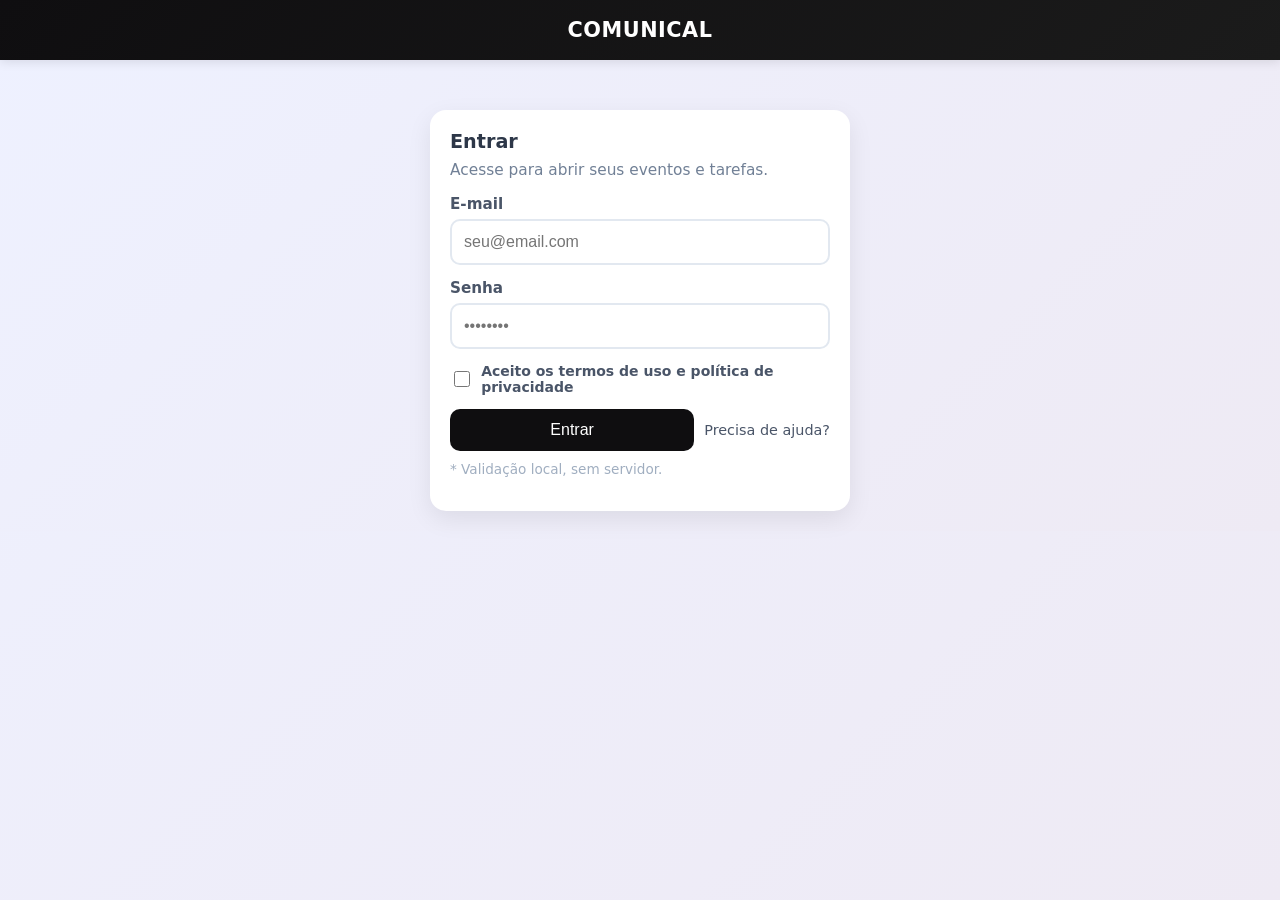
<file: COMUNICAL/eventos/index.html>
<!DOCTYPE html>
<html lang="pt-BR">
<head>
    <meta charset="UTF-8">
    <meta name="viewport" content="width=device-width, initial-scale=1.0, user-scalable=no">
    <title>Eventos - COMUNICAL</title>
    <link rel="stylesheet" href="eventos.css">
    <script src="../auth.js"></script>
</head>

<body>
    <header class="top-bar">
        <div class="menu-icon" id="menuToggle">
            <span></span>
            <span></span>
            <span></span>
        </div>
        <div class="app-title">
            <h1>Eventos</h1>
        </div>
        <div class="settings-icon">
            ⚙
        </div>
    </header>

    <main class="events-container">
        <section class="search-section">
            <div class="search-bar">
                <div class="search-input-container">
                    <span class="search-icon">🔍</span>
                    <input type="text" id="searchInput" placeholder="Buscar eventos..." class="search-input">
                    <button class="filter-btn" id="filterBtn">⋮</button>
                </div>
            </div>
        </section>

        <section class="category-section">
            <div class="category-tabs">
                <button class="category-tab active" data-category="todos">📅 Todos</button>
                <button class="category-tab" data-category="cultural">🎭 Cultural</button>
                <button class="category-tab" data-category="esportivo">⚽ Esportivo</button>
                <button class="category-tab" data-category="academico">🎓 Acadêmico</button>
                <button class="category-tab" data-category="profissional">💼 Profissional</button>
                <button class="category-tab" data-category="saude">🩺 Saúde</button>
                <button class="category-tab" data-category="social">🎉 Social</button>
            </div>
        </section>
    
        <section class="events-grid-section">
            <div class="events-grid" id="eventsGrid">
                </div>
        </section>

        <button class="fab fab-important" id="showImportantFab">🚨</button>

        <button class="fab" id="addEventFab">+</button>

        <div class="scroll-spacer"></div>
    </main>

    <div class="modal-overlay" id="modalOverlay">
        <div class="modal">
            <div class="modal-header">
                <h2>Novo Evento</h2>
                <button class="modal-close" id="modalClose">×</button>
            </div>
            <div class="modal-body">
                <form id="eventForm">
                    <div class="form-group">
                        <label for="eventTitle">Título do Evento</label>
                        <input type="text" id="eventTitle" required>
                    </div>
                    <div class="form-group">
                        <label for="eventDescription">Descrição</label>
                        <textarea id="eventDescription" rows="3"></textarea>
                    </div>
                    <div class="form-row">
                        <div class="form-group">
                            <label for="eventDate">Data</label>
                            <input type="date" id="eventDate" required>
                        </div>
                        <div class="form-group">
                            <label for="eventTime">Horário</label>
                            <input type="time" id="eventTime" required>
                        </div>
                    </div>
                    <div class="form-group">
                        <label for="eventImage">Imagem (Opcional)</label>
                        <input type="file" id="eventImage" accept="image/*">
                    </div>
                    <div class="form-group">
                        <label for="eventLocation">Local</label>
                        <input type="text" id="eventLocation" required>
                    </div>
                    <div class="form-group">
                        <label for="eventCategory">Categoria</label>
                        <select id="eventCategory" required>
                            <option value="">Selecione uma categoria</option>
                            <option value="cultural">🎭 Cultural</option>
                            <option value="esportivo">⚽ Esportivo</option>
                            <option value="academico">🎓 Acadêmico</option>
                            <option value="profissional">💼 Profissional</option>
                            <option value="saude">🩺 Saúde</option>
                            <option value="social">🎉 Social</option>
                        </select>
                    </div>
                    <div class="form-group" id="onlineEventGroup" style="display: none;">
                        <label class="checkbox-label">
                            <input type="checkbox" id="eventIsOnline">
                            É um evento online?
                        </label>
                    </div>
                    <div class="modal-actions">
                        <button type="button" class="btn-cancel" id="btnCancel">Cancelar</button>
                        <button type="submit" class="btn-save">Salvar Evento</button>
                    </div>
                </form>
            </div>
        </div>
    </div>

    <div class="modal-overlay" id="detailsModalOverlay">
        <div class="modal modal-details">
            <div class="modal-header">
                <button class="modal-back" id="detailsBack">←</button>
                <h2>Detalhes do Evento</h2>
                <button class="modal-close" id="detailsClose">×</button>
            </div>
            <div class="modal-body">
                <div class="details-image-container">
                    <img id="detailsImage" src="" alt="Imagem do evento" style="display: none;">
                    <div id="detailsPlaceholder" class="image-placeholder" style="display: none;">🖼️</div>
                </div>
                
                <h3 id="detailsTitle" class="details-title">Título do evento</h3>
                <p id="detailsDescription" class="details-description">Breve descrição do evento</p>
                <p id="detailsDateTime" class="details-datetime">📅 data e horário do evento</p>
                
                <button class="details-location-btn" id="detailsLocation">
                    📍 Localização do evento
                </button>
                
                <div class="details-actions">
                    <button class="details-action-btn" id="detailsShare" title="Compartilhar">
                        <span>🔗</span>
                    </button>
                     <button class="details-action-btn" id="detailsReminder" title="Lembrar-me">
                        <span>🔔</span>
                    </button>
                    <button class="details-action-btn details-delete" id="detailsDelete" title="Excluir">
                        <span>🗑️</span>
                    </button>
                </div>
            </div>
        </div>
    </div>
    
    <div class="modal-overlay" id="importantModalOverlay">
        <div class="modal">
            <div class="modal-header">
                <h2>Eventos Importantes</h2> <button class="modal-close" id="importantModalClose">×</button>
            </div>
            <div class="modal-body events-grid" id="importantEventsList">
                </div>
        </div>
    </div>

    <script src="eventos.js"></script>

    <script>
        verificarOrdem();
        
        const settingsIcon = document.querySelector('.settings-icon');
        if (settingsIcon) {
            settingsIcon.addEventListener('click', fazerLogout);
        }
    </script>
</body>
</html>
</file>
<file: COMUNICAL/eventos/eventos.css>
* {
    margin: 0;
    padding: 0;
    box-sizing: border-box;
    -webkit-tap-highlight-color: transparent;
}

html {
    scroll-behavior: smooth;
    -webkit-overflow-scrolling: touch;
    height: 100%;
}

body {
    font-family: system-ui, -apple-system, BlinkMacSystemFont, 'Segoe UI', Roboto, Oxygen, Ubuntu, Cantarell, 'Open Sans', 'Helvetica Neue', sans-serif;
    background: linear-gradient(180deg, #f8fafc 0%, #e2e8f0 100%);
    background-color: #e2e8f0; 
    background-image: linear-gradient(180deg, #f8fafc 0%, #e2e8f0 100%);
    background-repeat: no-repeat;
    color: #333;
    overflow-x: hidden;
    line-height: 1.5;
    padding-top: 60px;
    padding-bottom: 80px;
    min-height: 100vh;
}

.top-bar {
    position: fixed;
    top: 0;
    left: 0;
    right: 0;
    background: linear-gradient(135deg, #0f0e10 0%, #1b1b1b 100%);
    color: white;
    height: 60px;
    display: flex;
    align-items: center;
    justify-content: space-between;
    padding: 0 20px;
    box-shadow: 0 2px 20px rgba(0, 0, 0, 0.1);
    z-index: 1000;
    backdrop-filter: blur(10px);
}

.menu-icon {
    width: 28px;
    height: 28px;
    display: flex;
    flex-direction: column;
    justify-content: space-around;
    cursor: pointer;
    padding: 4px;
    border-radius: 6px;
    transition: all 0.3s ease;
}

.menu-icon:active {
    background: rgba(255, 255, 255, 0.1);
    transform: scale(0.95);
}

.menu-icon span {
    width: 100%;
    height: 2px;
    background: white;
    border-radius: 1px;
    transition: all 0.3s ease;
}

.app-title h1 {
    font-size: 1.3em;
    font-weight: 700;
    letter-spacing: 0.5px;
    margin: 0;
}

.settings-icon {
    width: 28px;
    height: 28px;
    display: flex;
    align-items: center;
    justify-content: center;
    font-size: 18px;
    cursor: pointer;
    border-radius: 6px;
    transition: all 0.3s ease;
}

.settings-icon:active {
    background: rgba(255, 255, 255, 0.1);
    transform: scale(0.95) rotate(90deg);
}

.events-container {
    padding: 20px;
    max-width: 100vw;
}

.search-section {
    margin-bottom: 20px;
}

.search-bar {
    background: white;
    border-radius: 20px;
    box-shadow: 0 4px 15px rgba(0, 0, 0, 0.1);
    padding: 15px;
}

.search-input-container {
    display: flex;
    align-items: center;
    background: #f8fafc;
    border-radius: 25px;
    padding: 12px 16px;
    gap: 12px;
}

.search-icon {
    font-size: 18px;
    color: #718096;
}

.search-input {
    flex: 1;
    border: none;
    background: transparent;
    font-size: 16px;
    color: #2d3748;
    outline: none;
}

.search-input::placeholder {
    color: #a0aec0;
}

.filter-btn {
    background: #0f0e10;
    color: white;
    border: none;
    border-radius: 50%;
    width: 32px;
    height: 32px;
    display: flex;
    align-items: center;
    justify-content: center;
    font-size: 16px;
    cursor: pointer;
    transition: all 0.2s ease;
}

.filter-btn:active {
    transform: scale(0.95);
}

.category-section {
    margin-bottom: 25px;
}

.category-tabs {
    display: flex;
    gap: 8px;
    overflow-x: auto;
    padding: 5px 0;
    -webkit-overflow-scrolling: touch;
}

.category-tabs::-webkit-scrollbar {
    display: none;
}

.category-tab {
    background: white;
    border: 2px solid #e2e8f0;
    border-radius: 20px;
    padding: 10px 16px;
    font-size: 14px;
    font-weight: 500;
    color: #4a5568;
    cursor: pointer;
    transition: all 0.2s ease;
    white-space: nowrap;
    min-width: fit-content;
}

.category-tab:active {
    transform: scale(0.95);
}

.category-tab.active {
    background: #0f0e10;
    color: white;
    border-color: #0f0e10;
}

.month-header {
    grid-column: 1 / -1; 
    font-size: 1.1rem;
    font-weight: 600;
    color: #4a5568;
    margin-top: 12px;
    margin-bottom: 0;
    text-transform: capitalize;
    padding-bottom: 5px;
}

.events-grid .month-header:first-child {
    margin-top: 0;
}

.events-grid-section {
    margin-bottom: 20px;
    border-bottom: 2px solid #e2e8f0;
    padding-bottom: 12px;
}

.events-grid {
    display: flex;
    flex-direction: column;
    gap: 12px;
}

.event-card {
    background: white;
    border-radius: 16px;
    box-shadow: 0 4px 15px rgba(0, 0, 0, 0.1);
    overflow: hidden;
    transition: all 0.3s ease;
    cursor: pointer;
    width: 100%;
    max-width: 390px;
    margin: 0 auto;
    display: flex;
    flex-direction: row;
    align-items: center;
    padding: 14px;
    min-height: 70px;
    gap: 8px;
    margin-top: 12px;
}

.event-card:active {
    transform: scale(0.98);
    box-shadow: 0 2px 8px rgba(0, 0, 0, 0.15);
}

.event-image {
    position: relative;
    width: 80px;
    height: 80px;
    flex-shrink: 0;
    border-radius: 20px;
    background: #f0f0f0;
    overflow: hidden;
}

.event-preview-img {
    width: 100%;
    height: 100%;
    object-fit: cover;
    position: absolute;
    top: 0;
    left: 0;
}

.image-placeholder {
    width: 100%;
    height: 100%;
    display: flex;
    align-items: center;
    justify-content: center;
}

.image-icon {
    font-size: 36px;
    line-height: 1;
    color: #262626;
}

.event-date-badge {
    position: absolute;
    bottom: 6px;
    left: 6px;
    background: rgba(15, 14, 16, 0.8);
    color: white;
    border-radius: 8px;
    padding: 4px 6px;
    text-align: center;
    font-size: 11px;
    font-weight: 600;
    line-height: 1.2;
    min-width: 36px;
    backdrop-filter: blur(2px);
}

.event-date-badge .day {
    display: block;
    font-size: 13px;
    font-weight: 700;
}

.event-date-badge .month {
    display: block;
    font-size: 9px;
    opacity: 0.8;
    text-transform: uppercase;
}

.event-category-badge {
    position: absolute;
    top: 6px;       
    right: 6px;     
    background: rgba(15, 14, 16, 0.7); 
    color: white;
    font-size: 16px;
    border-radius: 8px;
    padding: 5px 7px;
    line-height: 1;
    backdrop-filter: blur(2px); 
    z-index: 5;
}

.event-category-text {
    font-size: 14px;
    color: #4a5568;
    margin-bottom: 5px;
    display: flex;
    align-items: center;
    gap: 6px;
    line-height: 1.4;
    font-weight: 500;
    text-transform: capitalize;
}

.event-info {
    flex: 1;
    padding: 0;
    display: flex;
    flex-direction: column;
    justify-content: center;
    min-height: 80px;
}

.event-title {
    font-size: 16px;
    font-weight: 500;
    color: #2d3748;
    margin-bottom: 1px;
    line-height: 1.4;
    display: -webkit-box;
    -webkit-line-clamp: 2;
    -webkit-box-orient: vertical;
    overflow: hidden;
    word-break: break-word;
}

.event-description {
    display: none;
}

.event-details {
    margin-bottom: 6px;
}

.event-datetime,
.event-location {
    font-size: 14px;
    color: #4a5568;
    margin-bottom: 5px;
    display: flex;
    align-items: center;
    gap: 6px;
    line-height: 1.4;
}

.event-actions {
    display: flex;
    justify-content: space-between;
    align-items: center;
    gap: 4px;
}

.btn-important {
    flex: 1;
    background: #f8fafc;
    border: 1px solid #e2e8f0;
    border-radius: 8px;
    padding: 8px 12px;
    font-size: 12px;
    font-weight: 500;
    color: #4a5568;
    cursor: pointer;
}

.btn-important:active {
    transform: scale(0.95);
    background: #e2e8f0;
}

.btn-important.active {
    background: #fed7d7;
    color: #e53e3e;
    border-color: #feb2b2;
}

.btn-share {
    background: #0f0e10;
    color: white;
    border: none;
    border-radius: 8px;
    width: 32px;
    height: 32px;
    display: flex;
    align-items: center;
    justify-content: center;
    font-size: 14px;
    cursor: pointer;
    transition: all 0.2s ease;
}

.btn-share:active {
    transform: scale(0.95);
}

.fab {
    position: fixed;
    bottom: 100px;
    right: 20px;
    width: 56px;
    height: 56px;
    background: #0f0e10;
    color: white;
    border: none;
    border-radius: 50%;
    font-size: 24px;
    font-weight: 300;
    cursor: pointer;
    box-shadow: 0 4px 16px rgba(15, 14, 16, 0.3);
    transition: all 0.3s ease;
    z-index: 100;
}

.fab:active {
    transform: scale(0.95);
    box-shadow: 0 2px 8px rgba(15, 14, 16, 0.4);
}

.modal-overlay {
    position: fixed;
    top: 0;
    left: 0;
    width: 100vw;
    height: 100vh;
    background: rgba(0, 0, 0, 0.5);
    display: flex;
    align-items: center;
    justify-content: center;
    z-index: 2000;
    opacity: 0;
    visibility: hidden;
    transition: all 0.3s ease;
}

.modal-overlay.active {
    opacity: 1;
    visibility: visible;
}

.modal {
    background: white;
    border-radius: 20px;
    width: 95%;
    max-width: 500px;
    height: 80vh;
    transform: translateY(0);
    transition: transform 0.3s ease;
    display: flex;
    flex-direction: column;
    overflow: hidden;
}

.modal-overlay.active .modal {
    transform: translateY(0);
}

.modal-header {
    display: flex;
    justify-content: space-between;
    align-items: center;
    padding: 20px;
    border-bottom: 1px solid #e2e8f0;
}

.modal-header h2 {
    font-size: 1.2em;
    font-weight: 600;
    color: #2d3748;
}

.modal-close {
    background: none;
    border: none;
    font-size: 24px;
    color: #718096;
    cursor: pointer;
    width: 32px;
    height: 32px;
    display: flex;
    align-items: center;
    justify-content: center;
    border-radius: 50%;
    transition: all 0.2s ease;
}

.modal-close:active {
    background: #f1f5f9;
    transform: scale(0.95);
}

.modal-body {
    padding: 20px;
    flex: 1;
    overflow-y: auto;
}

.form-group {
    margin-bottom: 16px;
}

.form-row {
    display: grid;
    grid-template-columns: 1fr 1fr;
    gap: 12px;
}

.form-group label {
    display: block;
    font-size: 14px;
    font-weight: 500;
    color: #4a5568;
    margin-bottom: 6px;
}

.form-group input,
.form-group textarea,
.form-group select {
    width: 100%;
    padding: 12px;
    border: 2px solid #e2e8f0;
    border-radius: 8px;
    font-size: 16px;
    color: #2d3748;
    transition: all 0.2s ease;
}

.form-group input:focus,
.form-group textarea:focus,
.form-group select:focus {
    outline: none;
    border-color: #0f0e10;
    box-shadow: 0 0 0 3px rgba(15, 14, 16, 0.1);
}

.modal-actions {
    display: flex;
    gap: 12px;
    margin-top: 24px;
}

.btn-cancel,
.btn-save {
    flex: 1;
    padding: 12px;
    border: none;
    border-radius: 8px;
    font-size: 16px;
    font-weight: 500;
    cursor: pointer;
    transition: all 0.2s ease;
}

.btn-cancel {
    background: #f1f5f9;
    color: #4a5568;
}

.btn-cancel:active {
    transform: scale(0.95);
    background: #e2e8f0;
}

.btn-save {
    background: #0f0e10;
    color: white;
}

.btn-save:active {
    transform: scale(0.95);
    background: #1a1a1a;
}

.modal-details .modal-body {
    display: flex;
    flex-direction: column;
    gap: 0;
}

.modal-details {
    max-width: 500px;
    max-height: 90vh;
    overflow-y: auto;
}

.modal-back {
    background: transparent;
    border: none;
    font-size: 24px;
    cursor: pointer;
    padding: 8px;
    color: white;
    transition: transform 0.2s ease;
}

.modal-details .modal-back {
    color: #718096;
}

.modal-back:hover {
    transform: translateX(-4px);
}

.details-image-container {
    width: 100%;
    height: 250px;
    background: linear-gradient(135deg, #e2e8f0, #cbd5e0);
    border-radius: 16px;
    margin-bottom: 20px;
    overflow: hidden;
    display: flex;
    align-items: center;
    justify-content: center;
}

.details-image-container img {
    width: 100%;
    height: 100%;
    object-fit: cover;
}

.details-image-container .image-placeholder {
    font-size: 48px;
    color: #a0aec0;
}

.details-title {
    font-size: 24px;
    font-weight: 700;
    margin-bottom: 12px;
    color: #1a202c;
}

.details-description {
    font-size: 16px;
    color: #4a5568;
    margin-bottom: 16px;
    line-height: 1.6;
}

.details-datetime {
    font-size: 15px;
    color: #2d3748;
    margin-bottom: 16px;
    font-weight: 500;
}

.details-location-btn {
    background: #0f0e10;
    color: white;
    border: none;
    padding: 12px 24px;
    border-radius: 25px;
    font-size: 15px;
    font-weight: 500;
    cursor: pointer;
    margin-bottom: 24px;
    transition: all 0.3s ease;
    width: 100%;
    max-width: 300px;
    display: block;
    margin-left: auto;
    margin-right: auto;
}

.details-location-btn:hover {
    background: #2d3748;
    transform: translateY(-2px);
    box-shadow: 0 4px 12px rgba(0, 0, 0, 0.15);
}

.details-actions {
    display: flex;
    justify-content: center;
    gap: 20px;
    padding-top: 20px;
    border-top: 1px solid #e2e8f0;
}

.details-action-btn {
    background: #f7fafc;
    border: 2px solid #e2e8f0;
    border-radius: 50%;
    width: 56px;
    height: 56px;
    display: flex;
    align-items: center;
    justify-content: center;
    cursor: pointer;
    transition: all 0.3s ease;
    font-size: 24px;
}

.details-action-btn:hover {
    background: #edf2f7;
    transform: translateY(-4px);
    box-shadow: 0 6px 16px rgba(0, 0, 0, 0.1);
}

.details-action-btn.active {
    background: #0f0e10;
    border-color: #0f0e10;
}

.details-delete {
    border-color: #fc8181;
}

.details-delete:hover {
    background: #fc8181;
    border-color: #fc8181;
}

.details-delete:hover span {
    filter: brightness(0) invert(1);
}

.image-preview-container {
    margin-top: 10px;
    display: none;
}

.image-preview {
    width: 100%;
    max-height: 200px;
    object-fit: cover;
    border-radius: 12px;
    border: 2px solid #e2e8f0;
}

.remove-image-btn {
    background: #fc8181;
    color: white;
    border: none;
    padding: 6px 12px;
    border-radius: 6px;
    font-size: 12px;
    cursor: pointer;
    margin-top: 8px;
    transition: all 0.2s ease;
}

.remove-image-btn:hover {
    background: #f56565;
}

.scroll-spacer {
    height: 40px;
}

@keyframes fadeIn {
    from {
        opacity: 0;
        transform: translateY(10px);
    }
    to {
        opacity: 1;
        transform: translateY(0);
    }
}

.event-card {
    animation: fadeIn 0.3s ease;
}

.event-card.hidden {
    display: none;
}

::-webkit-scrollbar {
    width: 4px;
}

::-webkit-scrollbar-track {
    background: transparent;
}

::-webkit-scrollbar-thumb {
    background: rgba(0, 0, 0, 0.2);
    border-radius: 2px;
}

::-webkit-scrollbar-thumb:hover {
    background: rgba(0, 0, 0, 0.3);
}

@media (max-width: 480px) {
    .form-row {
        grid-template-columns: 1fr;
    }
}

.loading {
    opacity: 0.6;
    pointer-events: none;
}

.empty-state {
    text-align: center;
    padding: 40px 20px;
    color: #718096;
}

.empty-state h3 {
    font-size: 18px;
    margin-bottom: 8px;
    color: #4a5568;
}

.empty-state p {
    font-size: 14px;
    line-height: 1.5;
}

.fab-important {
    left: 20px;
    right: auto;
    background: #0f0e10;
    font-size: 20px;
}

.fab-important:active {
    background: #c53030;
}

#importantModalOverlay .modal-header {
    justify-content: space-between;
}

#importantEventsList {
    display: flex;
    flex-direction: column;
    gap: 10px;
}

#importantEventsList.events-grid {
    grid-template-columns: 1fr;
}

#importantEventsList .event-card {
    display: flex;
    flex-direction: row;
    height: auto;
    min-height: 120px;
    box-shadow: none;
    border: 1px solid #e2e8f0;
}

#importantEventsList .event-image {
    width: 120px;
    height: 120px;
    flex-shrink: 0;
}

#importantEventsList .event-info {
    flex: 1;
    display: flex;
    flex-direction: column;
    justify-content: space-between;
}

.online-badge {
    font-weight: 500;
    color: #718096;
    font-size: 0.8em;
    display: inline-flex;
    align-items: center;
}

.online-badge::before {
    content: '•';
    margin-left: 2px; 
    margin-right: 6px; 
    color: #718096;   
}

.checkbox-label {
    display: flex;
    align-items: center;
    gap: 10px;
    font-size: 14px;
    font-weight: 500;
    color: #4a5568;
    cursor: pointer;
}

.checkbox-label input[type="checkbox"] {
    width: 18px;
    height: 18px;
    cursor: pointer;
}
</file>
<file: COMUNICAL/calendario/calendario-mobile.css>
* {
    margin: 0;
    padding: 0;
    box-sizing: border-box;
}

body {
    font-family: 'Segoe UI', Tahoma, Geneva, Verdana, sans-serif;
    background: linear-gradient(135deg, #eef1ff 0%, #eeeaf4 100%);
    min-height: 100vh;
    color: #333;
}

.top-bar {
    background: linear-gradient(135deg, #0f0e10 0%, #1b1b1b 100%);
    color: white;
    height: 60px;
    display: flex;
    align-items: center;
    justify-content: space-between;
    padding: 0 20px;
    box-shadow: 0 2px 10px rgba(0, 0, 0, 0.1);
    position: fixed;
    top: 0;
    left: 0;
    right: 0;
    z-index: 1000;
}

.menu-icon {
    width: 30px;
    height: 30px;
    display: flex;
    flex-direction: column;
    justify-content: space-around;
    cursor: pointer;
    padding: 5px;
}

.menu-icon span {
    width: 100%;
    height: 3px;
    background: white;
    border-radius: 2px;
    transition: all 0.3s ease;
}

.settings-icon {
    width: 30px;
    height: 30px;
    display: flex;
    align-items: center;
    justify-content: center;
    font-size: 20px;
    cursor: pointer;
    border-radius: 50%;
    transition: all 0.3s ease;
}

.mobile-container {
    padding-top: 60px;
    min-height: 100vh;
    overflow-y: auto;
    -webkit-overflow-scrolling: touch;
}


section {
    margin-bottom: 20px;
}

.calendar-section {
    background: transparent;
    margin: 0;
    padding: 0;
}

.calendar-container {
    max-width: 100%;
}

.calendar-header {
    display: flex;
    justify-content: space-between;
    align-items: center;
    margin-bottom: 20px;
    padding: 0 10px;
}

.calendar-header h2 {
    font-size: 1.4em;
    color: #2d3748;
    font-weight: 600;
}
.nav-btn {
    background: #0f0e10;
    color: white;
    border: none;
    border-radius: 50%;
    width: 44px;
    height: 44px;
    font-size: 20px;
    cursor: pointer;
    display: flex;
    align-items: center;
    justify-content: center;
    transition: all 0.3s ease;
    box-shadow: 0 2px 8px rgba(15, 14, 16, 0.2);
}

.nav-btn:active {
    transform: scale(0.95);
    box-shadow: 0 1px 4px rgba(15, 14, 16, 0.3);
}

.calendar-grid {
    margin-bottom: 15px;
}

.weekdays {
    display: grid;
    grid-template-columns: repeat(7, 1fr);
    gap: 2px;
    margin-bottom: 10px;
}

.weekday {
    text-align: center;
    font-weight: 600;
    color: #0f0e10;
    padding: 8px 4px;
    font-size: 0.9em;
}

.days-grid {
    display: grid;
    grid-template-columns: repeat(7, 1fr);
    gap: 2px;
}

.day {
    aspect-ratio: 1;
    display: flex;
    align-items: center;
    justify-content: center;
    border-radius: 12px;
    cursor: pointer;
    font-size: 1em;
    font-weight: 500;
    transition: all 0.2s ease;
    min-height: 44px;
    background: #f8fafc;
}

.day:active {
    transform: scale(0.95);
}

.day:hover {
    background: #e2e8f0;
    transform: scale(1.05);
}

.day.current-month {
    color: #2d3748;
}

.day.other-month {
    color: #a0aec0;
}

.day.today {
    background: #0f0e10;
    color: white;
    font-weight: 700;
}

.day.selected {
    background: #0F0E10;
    color: white;
    font-weight: 700;
}

.day.weekend {
    color: #e53e3e;
}

.day.weekend.other-month {
    color: #feb2b2;
}

.month-selector {
    display: flex;
    gap: 10px;
    margin-top: 15px;
}

.month-selector select {
    flex: 1;
    padding: 8px 12px;
    border: 2px solid #e2e8f0;
    border-radius: 8px;
    background: white;
    font-size: 0.9em;
    cursor: pointer;
    transition: border-color 0.2s ease;
}

.month-selector select:focus {
    outline: none;
    border-color: #667eea;
}

.daily-tasks-section, .future-events-section {
    background: white;
    margin: 0;
    padding: 20px;
    border-radius: 15px;
    box-shadow: 0 4px 15px rgba(0, 0, 0, 0.1);
    margin: 20px;
    margin-bottom: 0;
}

.section-header {
    display: flex;
    justify-content: space-between;
    align-items: center;
    margin-bottom: 20px;
}

.section-header h2 {
    color: #2d3748;
    font-size: 1.4em;
    font-weight: 600;
    margin: 0;
}

.add-btn {
    background: #0f0e10;
    color: white;
    border: none;
    padding: 8px 16px;
    border-radius: 8px;
    cursor: pointer;
    font-size: 0.9em;
    font-weight: 500;
    transition: all 0.3s ease;
}

.add-btn:hover {
    background: #2d3748;
    transform: translateY(-2px);
}

.task-input-area,
.event-input-area {
    background: white;
    padding: 15px;
    border-radius: 8px;
    margin-bottom: 15px;
    border: 2px solid #e2e8f0;
}

.task-input-area input,
.event-input-area input {
    width: 100%;
    padding: 10px;
    border: 1px solid #e2e8f0;
    border-radius: 6px;
    font-size: 0.9em;
    margin-bottom: 10px;
}

.event-input-area {
    display: grid;
    grid-template-columns: 2fr 1fr 1fr;
    gap: 10px;
    align-items: start;
}

.event-input-area input {
    margin-bottom: 0;
}

.task-input-buttons,
.event-input-buttons {
    display: flex;
    gap: 10px;
    grid-column: 1 / -1;
}

.save-btn,
.cancel-btn {
    padding: 8px 16px;
    border: none;
    border-radius: 6px;
    cursor: pointer;
    font-size: 0.85em;
    font-weight: 500;
    transition: all 0.2s ease;
}

.save-btn {
    background: #48bb78;
    color: white;
}

.save-btn:hover {
    background: #38a169;
}

.cancel-btn {
    background: #e2e8f0;
    color: #4a5568;
}

.cancel-btn:hover {
    background: #cbd5e0;
}

.tasks-list,
.events-list {
    display: flex;
    flex-direction: column;
    gap: 10px;
}

.task-item {
    display: flex;
    align-items: center;
    gap: 12px;
    padding: 12px;
    background: white;
    border-radius: 8px;
    border: 1px solid #e2e8f0;
    transition: all 0.2s ease;
}

.task-item:hover {
    border-color: #0f0e10;
    transform: translateX(5px);
}

.task-item.completed {
    opacity: 0.6;
    background: #f7fafc;
}

.task-item.completed label {
    text-decoration: line-through;
    color: #718096;
}

.task-checkbox {
    width: 18px;
    height: 18px;
    cursor: pointer;
}

.task-item label {
    flex: 1;
    cursor: pointer;
    color: #2d3748;
    font-size: 0.95em;
}

.delete-task,
.delete-event {
    background: #fed7d7;
    color: #e53e3e;
    border: none;
    width: 24px;
    height: 24px;
    border-radius: 50%;
    cursor: pointer;
    font-size: 16px;
    font-weight: bold;
    display: flex;
    align-items: center;
    justify-content: center;
    transition: all 0.2s ease;
}

.delete-task:hover,
.delete-event:hover {
    background: #e53e3e;
    color: white;
    transform: scale(1.1);
}

.event-item {
    display: flex;
    align-items: center;
    gap: 15px;
    padding: 15px;
    background: white;
    border-radius: 8px;
    border: 1px solid #e2e8f0;
    transition: all 0.2s ease;
}

.event-item:hover {
    border-color: #0f0e10;
    transform: translateX(5px);
}

.event-date {
    background: #0f0e10;
    color: white;
    padding: 8px 12px;
    border-radius: 8px;
    font-size: 0.85em;
    font-weight: 600;
    text-align: center;
    min-width: 60px;
}

.event-details {
    flex: 1;
}

.event-details h4 {
    color: #2d3748;
    font-size: 1em;
    margin-bottom: 4px;
}

.event-details p {
    color: #718096;
    font-size: 0.85em;
    margin: 0;
}

.info-section-mobile {
    background: white;
    border-radius: 15px;
    box-shadow: 0 4px 15px rgba(0, 0, 0, 0.1);
    padding: 20px;
    margin: 20px;
    margin-bottom: 0;
}

.info-section-mobile h2 {
    margin-bottom: 15px;
    color: #2d3748;
    font-size: 1.2em;
    font-weight: 600;
}

.date-info {
    background: linear-gradient(135deg, #0f0e10, #4a4b4f);
    color: white;
    padding: 15px;
    border-radius: 10px;
}

@media (max-width: 768px) {
    .container {
        grid-template-columns: 1fr;
        gap: 15px;
        padding: 15px;
    }
    
    .calendar-container {
        background: white;
        border-radius: 20px;
        box-shadow: 0 8px 25px rgba(0, 0, 0, 0.1);
        padding: 25px;
        max-width: 100%;
        margin: 20px;
    }
    
    .page-header h1 {
        font-size: 2em;
    }
    
    .features {
        grid-template-columns: 1fr;
    }
    
    .main-content {
        padding: 20px;
    }
}

@media (max-width: 480px) {
    .calendar-header h2 {
        font-size: 1.2em;
    }
    
    .nav-btn {
        width: 30px;
        height: 30px;
        font-size: 16px;
    }
    
    .day {
        font-size: 0.8em;
    }
    
    .weekday {
        font-size: 0.8em;
        padding: 6px 2px;
    }
}

.scroll-spacer {
    height: 60px;
    background: transparent;
}

@keyframes fadeIn {
    from {
        opacity: 0;
        transform: translateY(20px);
    }
    to {
        opacity: 1;
        transform: translateY(0);
    }
}

.calendar-container,
.main-content {
    animation: fadeIn 0.6s ease-out;
}

.day {
    animation: fadeIn 0.3s ease-out;
}

.calendar-container::before {
    content: '';
    position: absolute;
    top: -2px;
    left: -2px;
    right: -2px;
    bottom: -2px;
    background: linear-gradient(135deg, #667eea, #764ba2);
    border-radius: 17px;
    z-index: -1;
    opacity: 0;
    transition: opacity 0.3s ease;
}

.calendar-container:hover::before {
    opacity: 0.1;
}


html {
    scroll-behavior: smooth;
    -webkit-overflow-scrolling: touch;
}


::-webkit-scrollbar {
    width: 4px;
}

::-webkit-scrollbar-track {
    background: transparent;
}

::-webkit-scrollbar-thumb {
    background: rgba(0, 0, 0, 0.2);
    border-radius: 2px;
}

::-webkit-scrollbar-thumb:hover {
    background: rgba(0, 0, 0, 0.3);
}

input, select, textarea {
    font-size: 16px !important;
}

.day, .task-item, .event-item, .nav-btn, .add-btn {
    -webkit-tap-highlight-color: transparent;
}
</file>
<file: COMUNICAL/login/login.css>
* {
  box-sizing: border-box;
}

html, body {
  margin: 0;
  padding: 0;
  min-height: 100%;
  font-family: ui-sans-serif, system-ui, -apple-system, Segoe UI, Roboto, Helvetica, Arial, "Apple Color Emoji", "Segoe UI Emoji";
  color: #2d3748;
  background: linear-gradient(135deg, #eef1ff 0%, #eeeaf4 100%);
}

.top-bar {
  position: fixed;
  inset: 0 0 auto 0;
  height: 60px;
  background: linear-gradient(135deg, #0f0e10 0%, #1b1b1b 100%);
  color: #ffffff;
  display: flex;
  align-items: center;
  justify-content: center;
  z-index: 1000;
  box-shadow: 0 2px 10px rgba(0,0,0,.1);
}

.top-bar h1 {
  font-size: 1.3em;
  letter-spacing: .5px;
  margin: 0;
}

.login-container {
  padding-top: 90px;
  display: flex;
  justify-content: center;
  align-items: flex-start;
}

.card {
  width: min(420px, 92vw);
  background: #ffffff;
  border-radius: 16px;
  box-shadow: 0 8px 25px rgba(0,0,0,.08);
  padding: 20px;
  margin: 20px;
  animation: fadeIn .35s ease-out;
}

.checkbox-label {
  display: flex;
  align-items: center;
  gap: 8px;
  cursor: pointer;
  font-size: 14px;
}

.checkbox-label input[type="checkbox"] {
  width: 18px;
  height: 18px;
  cursor: pointer;
}

.input-error {
  border-color: #e53e3e !important;
  background-color: #fff5f5 !important;
}

.error-message {
  color: #e53e3e;
  font-size: 12px;
  margin-top: 4px;
  font-weight: 500;
}

h2 {
  margin: 0 0 8px;
  font-size: 1.2em;
  color: #2d3748;
}

.subtitle {
  margin: 0 0 16px;
  color: #718096;
  font-size: .96em;
}

.form-group {
  margin-bottom: 14px;
}

label {
  display: block;
  font-weight: 600;
  color: #4a5568;
  margin-bottom: 6px;
  font-size: .95em;
}

input[type="email"],
input[type="password"] {
  width: 100%;
  padding: 12px;
  border: 2px solid #e2e8f0;
  border-radius: 10px;
  font-size: 16px;
  transition: border-color .2s ease, box-shadow .2s ease;
}

input:focus {
  outline: none;
  border-color: #0f0e10;
  box-shadow: 0 0 0 3px rgba(15,14,16,.08);
}

.actions {
  display: flex;
  gap: 10px;
  align-items: center;
  margin-top: 10px;
}

.btn {
  flex: 1;
  border: none;
  border-radius: 10px;
  padding: 12px;
  font-size: 16px;
  cursor: pointer;
  transition: transform .05s ease, opacity .2s ease;
}

.btn:active {
  transform: scale(.98);
}

.btn-primary {
  background: #0f0e10;
  color: #ffffff;
}

.link {
  color: #4a5568;
  font-size: .9em;
  text-decoration: none;
}

.link:hover {
  text-decoration: underline;
}

.muted {
  color: #a0aec0;
  font-size: .85em;
  margin-top: 10px;
}

@keyframes fadeIn {
  from {
    opacity: 0;
    transform: translateY(10px);
  }
  to {
    opacity: 1;
    transform: none;
  }
}
</file>
<file: COMUNICAL/tasks/tasks.css>
*{
    margin: 0;
    padding: 0;
    box-sizing: border-box;
    -webkit-tap-highlight-color: transparent;
}

html{
    scroll-behavior: smooth;
    -webkit-overflow-scrolling: touch;
    height: 100%;
}

body{
    font-family: system-ui, -apple-system, BlinkMacSystemFont, 'Segoe UI', Roboto, Oxygen, Ubuntu, Cantarell, 'Open Sans', 'Helvetica Neue', sans-serif;
    background: linear-gradient(180deg, #f8fafc 0%, #e2e8f0 100%);
    color: #333;
    overflow-x: hidden;
    line-height: 1.5;
    padding-top: 60px;
    padding-bottom: 80px;
    min-height: 100vh;
}

.top-bar{
    position: fixed;
    top: 0;
    left: 0;
    right: 0;
    background: linear-gradient(135deg, #0f0e10 0%, #1b1b1b 100%);
    color: white;
    height: 60px;
    display: flex;
    align-items: center;
    justify-content: space-between;
    padding: 0 20px;
    box-shadow: 0 2px 20px rgba(0, 0, 0, 0.1);
    z-index: 1000;
    backdrop-filter: blur(10px);
}

.menu-icon {
    width: 28px;
    height: 28px;
    display: flex;
    flex-direction: column;
    justify-content: space-around;
    cursor: pointer;
    padding: 4px;
    border-radius: 6px;
    transition: all 0.3s ease;
}

.menu-icon:active {
    background: rgba(255, 255, 255, 0.1);
    transform: scale(0.95);
}

.menu-icon span {
    width: 100%;
    height: 2px;
    background: white;
    border-radius: 1px;
    transition: all 0.3s ease;
}

.app-title h1{
    font-size: 1.3em;
    font-weight: 700;
    letter-spacing: 0.5px;
    margin: 0;
}

.settings-icon{
    width: 28px;
    height: 28px;
    display: flex;
    align-items: center;
    justify-content: center;
    font-size: 18px;
    cursor: pointer;
    border-radius: 6px;
    transition: all 0.3s ease;
}

.settings-icon:active{
    background: rgba(255, 255, 255, 0.1);
    transform: scale(0.95) rotate(90deg);
}

.tasks-container{
    padding: 20px;
    max-width: 100vw;
}

.search-section {
    margin-bottom: 20px;
}

.search-bar {
    background: white;
    border-radius: 20px;
    box-shadow: 0 4px 15px rgba(0, 0, 0, 0.1);
    padding: 15px;
}

.search-input-container {
    display: flex;
    align-items: center;
    background: #f8fafc;
    border-radius: 25px;
    padding: 12px 16px;
    gap: 12px;
}

.search-icon {
    font-size: 18px;
    color: #718096;
}

.search-input {
    flex: 1;
    border: none;
    background: transparent;
    font-size: 16px;
    color: #2d3748;
    outline: none;
}

.search-input::placeholder {
    color: #a0aec0;
}

.filter-btn{
    background: #0f0e10;
    color: white;
    border: none;
    border-radius: 50%;
    width: 32px;
    height: 32px;
    min-width: 3px;
    display: flex;
    align-items: center;
    justify-content: center;
    font-size: 16px;
    cursor: pointer;
    transition: all 0.2s ease;
    flex-shrink: 0;
}

.filter-btn:active {
    transform: scale(0.95);
}

.date-filter {
    margin-bottom: 20px;
}

.date-tabs{
    display: flex;
    gap: 8px;
    padding: 5px 0;
}

.date-tabs::-webkit-scrollbar{
    display: none;
}

.date-tab{
    flex: 1;
    background: white;
    border: 2px solid #e2e8f0;
    border-radius: 20px;
    padding: 10px 16px;
    font-size: 16px;
    font-weight: 500;
    color: #4a5568;
    cursor: pointer;
    transition: all 0.2s ease;
    text-align: center;
    margin-bottom: 5px;
}

.date-tab:active{
    transform: scale(0.95);
}

.date-tab.active{
    background: #0f0e10;
    color: white;
    border-color: #0f0e10;
}

.date-scroller-container {
    padding: 0 20px;
    margin-bottom: 20px;
}

.date-scroller {
    display: flex;
    overflow-x: auto;
    gap: 12px;
    padding: 10px 0;
    -ms-overflow-style: none;
    scrollbar-width: none;
}

.date-scroller::-webkit-scrollbar {
    display: none;
}

.date-filter-row {
    display: flex;
    gap: 12px;
    margin-bottom: 20px;
    padding: 0 5px; 
}

.filter-group {
    flex: 1;
    display: flex;
    flex-direction: column;
}

.filter-group select {
    width: 100%;
    padding: 14px 16px;
    border: 2px solid #0f0e10;
    border-radius: 20px;
    background: #0f0e10;
    text-align: center;
    font-size: 18px;
    font-weight: 700;
    color: white;
    box-shadow: 0 4px 15px rgba(0, 0, 0, 0.1);
    cursor: pointer;
    -webkit-appearance: none;
    -moz-appearance: none;
    appearance: none;

    background-image: url("data:image/svg+xml,%3Csvg xmlns='http://www.w3.org/2000/svg' width='16' height='16' fill='%23FFFFFF' viewBox='0 0 16 16'%3E%3Cpath fill-rule='evenodd' d='M1.646 4.646a.5.5 0 0 1 .708 0L8 10.293l5.646-5.647a.5.5 0 0 1 .708.708l-6 6a.5.5 0 0 1-.708 0l-6-6a.5.5 0 0 1 0-.708z'/%3E%3C/svg%3E");
    background-repeat: no-repeat;
    background-position: right 16px center;
    background-size: 16px;
}

.filter-group select:focus {
    outline: none;
    border-color: #4a5568;
    box-shadow: 0 0 0 3px rgba(74, 85, 104, 0.3);
}

.filter-group select.is-placeholder {
    color: #909090;
    font-weight: 500;
}

.filter-group select option {
    color: #333;
    background: white;
    font-weight: 500;
}

.date-item {
    display: flex;
    flex-direction: column;
    align-items: center;
    justify-content: center;
    background: white;
    border: 2px solid #e2e8f0;
    border-radius: 20px;
    padding: 12px 16px;
    min-width: 65px;
    cursor: pointer;
    transition: all 0.2s ease;
    font-weight: 500;
}

.date-item:active {
    transform: scale(0.95);
}

.date-item .day-name {
    font-size: 13px;
    color: #718096;
    margin-bottom: 4px;
    text-transform: capitalize;
}

.date-item .day-number {
    font-size: 18px;
    font-weight: 600;
    color: #2d3748;
}

.date-item.active {
    background: #0f0e10;
    border-color: #0f0e10;
}

.date-item.active .day-name,
.date-item.active .day-number {
    color: white;
}

.tasks-grid-section{
    margin-bottom: 20px;
}

.tasks-grid{
    display: flex;
    flex-direction: column;
    gap: 12px;
}

.task-card{
    background: white;
    border-radius: 16px;
    box-shadow: 0 4px 15px rgba(0, 0, 0, 0.1);
    overflow: hidden;
    transition: all 0.3s ease;
    cursor: pointer;
    width: 100%;
    max-width: 390px;
    margin: 0 auto;
    display: flex;
    flex-direction: row;
    align-items: center;
    padding: 14px;
    min-height: 70px;
    gap: 8px;
    margin-bottom: 3px;
}

.task-card:active{
    transform: scale(0.98);
    box-shadow: 0 2px 8px rgba(0, 0, 0, 0.15);
}

.task-image{
    position: relative;
    width: 80px;
    height: 80px;
    flex-shrink: 0;
}

.image-placeholder{
    width: 60px;
    height: 60px;
    background: rgba(255, 255, 255, 0.9);
    border-radius: 12px;
    display: flex;
    align-items: center;
    justify-content: center;
    box-shadow: 0 2px 8px rgba(255, 255, 255, 0.1);
}

.image-icon{
    font-size: 22px;
    font-weight: 1000;
    color: white;
    background: #262626;
    padding: 0;
    border-radius: 20px;
    width: 100%;
    height: 100%;
    display: flex;
    align-items: center;
    justify-content: center;
    font-family: 'Courier New', monospace;
    letter-spacing: 1px;
}

.task-date-badge {
    position: absolute;
    top: 10px;
    right: 10px;
    background: #0f0e10;
    color: white;
    border-radius: 8px;
    padding: 6px 8px;
    text-align: center;
    font-size: 12px;
    font-weight: 600;
    line-height: 1.2;
    min-width: 40px;
}

.task-date-badge .day {
    display: block;
    font-size: 14px;
    font-weight: 700;
}

.task-date-badge .month {
    display: block;
    font-size: 10px;
    opacity: 0.8;
    text-transform: uppercase;
}

.task-info{
    flex: 1;
    padding: 0;
    display: flex;
    flex-direction: column;
    justify-content: center;
}

.task-title{
    font-size: 16px;
    font-weight: 500;
    color: #2d3748;
    margin-bottom: 1px;
    line-height: 1.4;
    display: -webkit-box;
    -webkit-line-clamp: 2;
    -webkit-box-orient: vertical;
    overflow: hidden;
    word-break: break-word;
}

.task-details{
    margin-bottom: 6px;
}

.task-datetime,
.task-location{
    font-size: 14px;
    color: #4a5568;
    margin-bottom: 5px;
    display: flex;
    align-items: center;
    gap: 6px;
    line-height: 1.4;
}

.task-actions{
    display: flex;
    justify-content: space-between;
    align-items: center;
    gap: 4px;
}

.task-card.completed {
    background-color: #f8fafc;
    opacity: 0.7;
}

.task-card.completed .task-title,
.task-card.completed .task-category,
.task-card.completed .task-location {
    text-decoration: line-through;
    color: #718096;
}

.task-card.completed .task-image .image-icon {
    filter: grayscale(1);
    opacity: 0.8;
}

.btn-important{
    flex: 1;
    background: #f8fafc;
    border: 1px solid #e2e8f0;
    border-radius: 8px;
    padding: 8px 12px;
    font-size: 12px;
    font-weight: 500;
    color: #4a5568;
    cursor: pointer;
}

.btn-important:active {
    transform: scale(0.95);
    background: #e2e8f0;
}

.btn-important.active {
    background: #fed7d7;
    color: #e53e3e;
    border-color: #feb2b2;
}

.btn-share {
    background: #0f0e10;
    color: white;
    border: none;
    border-radius: 8px;
    width: 32px;
    height: 32px;
    display: flex;
    align-items: center;
    justify-content: center;
    font-size: 14px;
    cursor: pointer;
    transition: all 0.2s ease;
}

.btn-share:active {
    transform: scale(0.95);
}

.fab {
    position: fixed;
    bottom: 100px;
    right: 20px;
    width: 56px;
    height: 56px;
    background: #0f0e10;
    color: white;
    border: none;
    border-radius: 50%;
    font-size: 24px;
    font-weight: 300;
    cursor: pointer;
    box-shadow: 0 4px 16px rgba(15, 14, 16, 0.3);
    transition: all 0.3s ease;
    z-index: 100;
}


.fab:active {
    transform: scale(0.95);
    box-shadow: 0 2px 8px rgba(15, 14, 16, 0.4);
}

.nav-item {
    flex: 1;
    display: flex;
    flex-direction: column;
    align-items: center;
    padding: 8px;
    text-decoration: none;
    color: #a0aec0;
    transition: all 0.2s ease;
}

.nav-item:active {
    transform: scale(0.95);
}

.nav-item.active {
    color: #0f0e10;
}

.nav-icon {
    font-size: 20px;
    margin-bottom: 4px;
}

.nav-label {
    font-size: 12px;
    font-weight: 500;
}

.modal-overlay {
    position: fixed;
    top: 0;
    left: 0;
    width: 100vw;
    height: 100vh;
    background: rgba(0, 0, 0, 0.5);
    display: flex;
    align-items: center;
    justify-content: center;
    padding-top: 0;
    z-index: 2000;
    opacity: 0;
    visibility: hidden;
    transition: all 0.3s ease;
}

.modal-overlay.active {
    opacity: 1;
    visibility: visible;
}

.modal {
    background: white;
    border-radius: 20px;
    width: 95%;
    max-width: 500px;
    height: 80vh;
    overflow-y: auto;
    transform: translateY(0);
    transition: transform 0.3s ease;
    display: flex;
    flex-direction: column;
    overflow: hidden;
}

.modal-overlay.active .modal {
    transform: translateY(0);
}

.modal-header {
    display: flex;
    justify-content: space-between;
    align-items: center;
    padding: 20px;
    border-bottom: 1px solid #e2e8f0;
}

.modal-header h2 {
    font-size: 1.2em;
    font-weight: 600;
    color: #2d3748;
}

.modal-close {
    background: none;
    border: none;
    font-size: 24px;
    color: #718096;
    cursor: pointer;
    width: 32px;
    height: 32px;
    display: flex;
    align-items: center;
    justify-content: center;
    border-radius: 50%;
    transition: all 0.2s ease;
}

.modal-close:active {
    background: #f1f5f9;
    transform: scale(0.95);
}

.modal-body {
    padding: 20px;
    flex: 1;
    overflow-y: auto;
    display: flex;
    flex-direction: column;
    gap: 10px;
}

.form-group {
    margin-bottom: 16px;
}

.form-row {
    display: grid;
    grid-template-columns: 1fr 1fr;
    gap: 12px;
}

.form-group label {
    display: block;
    font-size: 14px;
    font-weight: 500;
    color: #4a5568;
    margin-bottom: 6px;
}

.form-group input,
.form-group textarea,
.form-group select {
    width: 100%;
    padding: 12px;
    border: 2px solid #e2e8f0;
    border-radius: 8px;
    font-size: 16px;
    color: #2d3748;
    transition: all 0.2s ease;
}

.form-group input:focus,
.form-group textarea:focus,
.form-group select:focus {
    outline: none;
    border-color: #0f0e10;
    box-shadow: 0 0 0 3px rgba(15, 14, 16, 0.1);
}

.modal-actions {
    display: flex;
    gap: 12px;
    margin-top: 24px;
}

.btn-cancel,
.btn-save {
    flex: 1;
    padding: 12px;
    border: none;
    border-radius: 8px;
    font-size: 16px;
    font-weight: 500;
    cursor: pointer;
    transition: all 0.2s ease;
}

.btn-cancel {
    background: #f1f5f9;
    color: #4a5568;
}

.btn-cancel:active {
    transform: scale(0.95);
    background: #e2e8f0;
}

.btn-save {
    background: #0f0e10;
    color: white;
}

.btn-save:active {
    transform: scale(0.95);
    background: #1a1a1a;
}

.scroll-spacer {
    height: 40px;
}

@keyframes fadeIn {
    from {
        opacity: 0;
        transform: translateY(10px);
    }
    to {
        opacity: 1;
        transform: translateY(0);
    }
}

.task-card {
    animation: fadeIn 0.3s ease;
}

.task-card.hidden {
    display: none;
}

::-webkit-scrollbar {
    width: 4px;
}

::-webkit-scrollbar-track {
    background: transparent;
}

::-webkit-scrollbar-thumb {
    background: rgba(0, 0, 0, 0.2);
    border-radius: 2px;
}

::-webkit-scrollbar-thumb:hover {
    background: rgba(0, 0, 0, 0.3);
}

@media (max-width: 480px) {
    .task-grid {
        grid-template-columns: 1fr;
    }
    
    .task-card {
        display: flex;
        flex-direction: row;
    }
    
    .task-image {
        position: relative;
        width: 90px;
        height: 90px;
        flex-shrink: 0;
    }
    
    .task-info {
        flex: 1;
        display: flex;
        flex-direction: column;
        justify-content: space-between;
    }
    
    .form-row {
        grid-template-columns: 1fr;
    }
}

.loading {
    opacity: 0.6;
    pointer-events: none;
}

.empty-state {
    text-align: center;
    padding: 40px 20px;
    color: #718096;
}

.empty-state h3 {
    font-size: 18px;
    margin-bottom: 8px;
    color: #4a5568;
}

.empty-state p {
    font-size: 14px;
    line-height: 1.5;
}

.fab-important {
    left: 20px;
    right: auto;
    background: #0f0e10;
    font-size: 20px;
}

.fab-important:active {
    background: #c53030;
}

.important-subheader {
    font-size: 1.1rem;
    font-weight: 600;
    color: #4a5568;
    margin-top: 20px;
    margin-bottom: 15px;
    text-transform: capitalize;
    padding-bottom: 5px;
    border-bottom: 2px solid #e2e8f0;
}

.modal-body > .important-subheader:first-child {
    margin-top: 0;
}

#importantTasksAbertas,
#importantTasksConcluidas {
    display: flex;
    flex-direction: column;
    gap: 20px;
}

#importantTasksBody .task-card {
    box-shadow: none;
    border: 1px solid #e2e8f0;
    max-width: none;
}

.online-badge {
    font-weight: 500;
    color: #718096;
    font-size: 0.8em;
    display: inline-flex;
    align-items: center;
}

.online-badge::before {
    content: '•';
    margin-left: 2px; 
    margin-right: 6px; 
    color: #718096;   
}

.checkbox-label {
    display: flex;
    align-items: center;
    gap: 10px;
    font-size: 14px;
    font-weight: 500;
    color: #4a5568;
    cursor: pointer;
}

.checkbox-label input[type="checkbox"] {
    width: 18px;
    height: 18px;
    cursor: pointer;
}
</file>
